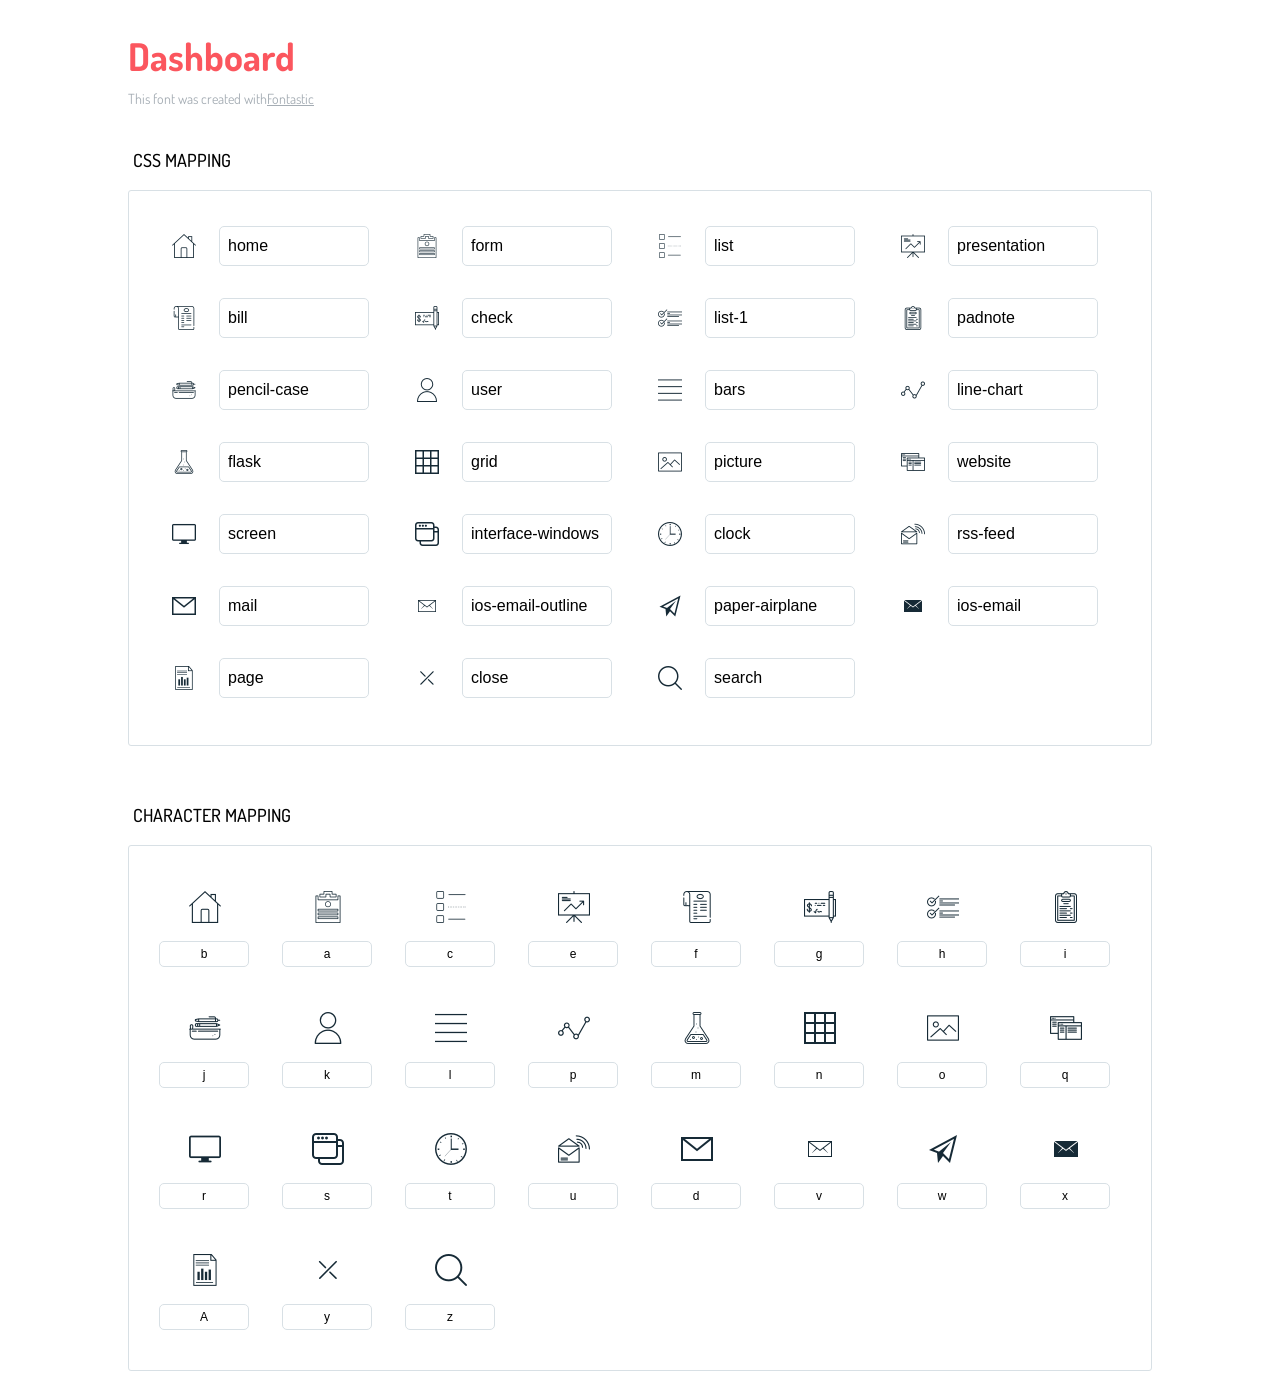
<file: src/assets/icons-reference/icons-reference.html>
<!DOCTYPE html>
<html lang="en">
  <head>
    <meta charset="utf-8">
    <meta http-equiv="X-UA-Compatible" content="IE=edge,chrome=1">
    <meta name="viewport" content="width=device-width,initial-scale=1">
    <title>Font Reference - Dashboard</title>
    <link href="http://fonts.googleapis.com/css?family=Dosis:400,500,700" rel="stylesheet" type="text/css">
    <link rel="stylesheet" href="styles.css">
    <style type="text/css">html,body,div,span,applet,object,iframe,h1,h2,h3,h4,h5,h6,p,blockquote,pre,a,abbr,acronym,address,big,cite,code,del,dfn,em,img,ins,kbd,q,s,samp,small,strike,strong,sub,sup,tt,var,dl,dt,dd,ol,ul,li,fieldset,form,label,legend,table,caption,tbody,tfoot,thead,tr,th,td{margin:0;padding:0;border:0;outline:0;font-weight:inherit;font-style:inherit;font-family:inherit;font-size:100%;vertical-align:baseline}body{line-height:1;color:#000;background:#fff}ol,ul{list-style:none}table{border-collapse:separate;border-spacing:0;vertical-align:middle}caption,th,td{text-align:left;font-weight:normal;vertical-align:middle}a img{border:none}*{-webkit-box-sizing:border-box;-moz-box-sizing:border-box;box-sizing:border-box}body{font-family:'Dosis','Tahoma',sans-serif}.container{margin:15px auto;width:80%}h1{margin:40px 0 20px;font-weight:700;font-size:38px;line-height:32px;color:#fb565e}h2{font-size:18px;padding:0 0 21px 5px;margin:45px 0 0 0;text-transform:uppercase;font-weight:500}.small{font-size:14px;color:#a5adb4;}.small a{color:#a5adb4;}.small a:hover{color:#fb565e}.glyphs.character-mapping{margin:0 0 20px 0;padding:20px 0 20px 30px;color:rgba(0,0,0,0.5);border:1px solid #d8e0e5;-webkit-border-radius:3px;border-radius:3px;}.glyphs.character-mapping li{margin:0 30px 20px 0;display:inline-block;width:90px}.glyphs.character-mapping .icon{margin:10px 0 10px 15px;padding:15px;position:relative;width:55px;height:55px;color:#162a36 !important;overflow:hidden;-webkit-border-radius:3px;border-radius:3px;font-size:32px;}.glyphs.character-mapping .icon svg{fill:#000}.glyphs.character-mapping input{margin:0;padding:5px 0;line-height:12px;font-size:12px;display:block;width:100%;border:1px solid #d8e0e5;-webkit-border-radius:5px;border-radius:5px;text-align:center;outline:0;}.glyphs.character-mapping input:focus{border:1px solid #fbde4a;-webkit-box-shadow:inset 0 0 3px #fbde4a;box-shadow:inset 0 0 3px #fbde4a}.glyphs.character-mapping input:hover{-webkit-box-shadow:inset 0 0 3px #fbde4a;box-shadow:inset 0 0 3px #fbde4a}.glyphs.css-mapping{margin:0 0 60px 0;padding:30px 0 20px 30px;color:rgba(0,0,0,0.5);border:1px solid #d8e0e5;-webkit-border-radius:3px;border-radius:3px;}.glyphs.css-mapping li{margin:0 30px 20px 0;padding:0;display:inline-block;overflow:hidden}.glyphs.css-mapping .icon{margin:0;margin-right:10px;padding:13px;height:50px;width:50px;color:#162a36 !important;overflow:hidden;float:left;font-size:24px}.glyphs.css-mapping input{margin:0;margin-top:5px;padding:8px;line-height:16px;font-size:16px;display:block;width:150px;height:40px;border:1px solid #d8e0e5;-webkit-border-radius:5px;border-radius:5px;background:#fff;outline:0;float:right;}.glyphs.css-mapping input:focus{border:1px solid #fbde4a;-webkit-box-shadow:inset 0 0 3px #fbde4a;box-shadow:inset 0 0 3px #fbde4a}.glyphs.css-mapping input:hover{-webkit-box-shadow:inset 0 0 3px #fbde4a;box-shadow:inset 0 0 3px #fbde4a}</style>
  </head>
  <body>
    <div class="container">
      <h1>Dashboard</h1>
      <p class="small">This font was created with<a href="http://fontastic.me/">Fontastic</a></p>
      <h2>CSS mapping</h2>
      <ul class="glyphs css-mapping">
        <li>
          <div class="icon icon-home"></div>
          <input type="text" readonly="readonly" value="home">
        </li>
        <li>
          <div class="icon icon-form"></div>
          <input type="text" readonly="readonly" value="form">
        </li>
        <li>
          <div class="icon icon-list"></div>
          <input type="text" readonly="readonly" value="list">
        </li>
        <li>
          <div class="icon icon-presentation"></div>
          <input type="text" readonly="readonly" value="presentation">
        </li>
        <li>
          <div class="icon icon-bill"></div>
          <input type="text" readonly="readonly" value="bill">
        </li>
        <li>
          <div class="icon icon-check"></div>
          <input type="text" readonly="readonly" value="check">
        </li>
        <li>
          <div class="icon icon-list-1"></div>
          <input type="text" readonly="readonly" value="list-1">
        </li>
        <li>
          <div class="icon icon-padnote"></div>
          <input type="text" readonly="readonly" value="padnote">
        </li>
        <li>
          <div class="icon icon-pencil-case"></div>
          <input type="text" readonly="readonly" value="pencil-case">
        </li>
        <li>
          <div class="icon icon-user"></div>
          <input type="text" readonly="readonly" value="user">
        </li>
        <li>
          <div class="icon icon-bars"></div>
          <input type="text" readonly="readonly" value="bars">
        </li>
        <li>
          <div class="icon icon-line-chart"></div>
          <input type="text" readonly="readonly" value="line-chart">
        </li>
        <li>
          <div class="icon icon-flask"></div>
          <input type="text" readonly="readonly" value="flask">
        </li>
        <li>
          <div class="icon icon-grid"></div>
          <input type="text" readonly="readonly" value="grid">
        </li>
        <li>
          <div class="icon icon-picture"></div>
          <input type="text" readonly="readonly" value="picture">
        </li>
        <li>
          <div class="icon icon-website"></div>
          <input type="text" readonly="readonly" value="website">
        </li>
        <li>
          <div class="icon icon-screen"></div>
          <input type="text" readonly="readonly" value="screen">
        </li>
        <li>
          <div class="icon icon-interface-windows"></div>
          <input type="text" readonly="readonly" value="interface-windows">
        </li>
        <li>
          <div class="icon icon-clock"></div>
          <input type="text" readonly="readonly" value="clock">
        </li>
        <li>
          <div class="icon icon-rss-feed"></div>
          <input type="text" readonly="readonly" value="rss-feed">
        </li>
        <li>
          <div class="icon icon-mail"></div>
          <input type="text" readonly="readonly" value="mail">
        </li>
        <li>
          <div class="icon icon-ios-email-outline"></div>
          <input type="text" readonly="readonly" value="ios-email-outline">
        </li>
        <li>
          <div class="icon icon-paper-airplane"></div>
          <input type="text" readonly="readonly" value="paper-airplane">
        </li>
        <li>
          <div class="icon icon-ios-email"></div>
          <input type="text" readonly="readonly" value="ios-email">
        </li>
        <li>
          <div class="icon icon-page"></div>
          <input type="text" readonly="readonly" value="page">
        </li>
        <li>
          <div class="icon icon-close"></div>
          <input type="text" readonly="readonly" value="close">
        </li>
        <li>
          <div class="icon icon-search"></div>
          <input type="text" readonly="readonly" value="search">
        </li>
      </ul>
      <h2>Character mapping</h2>
      <ul class="glyphs character-mapping">
        <li>
          <div data-icon="b" class="icon"></div>
          <input type="text" readonly="readonly" value="b">
        </li>
        <li>
          <div data-icon="a" class="icon"></div>
          <input type="text" readonly="readonly" value="a">
        </li>
        <li>
          <div data-icon="c" class="icon"></div>
          <input type="text" readonly="readonly" value="c">
        </li>
        <li>
          <div data-icon="e" class="icon"></div>
          <input type="text" readonly="readonly" value="e">
        </li>
        <li>
          <div data-icon="f" class="icon"></div>
          <input type="text" readonly="readonly" value="f">
        </li>
        <li>
          <div data-icon="g" class="icon"></div>
          <input type="text" readonly="readonly" value="g">
        </li>
        <li>
          <div data-icon="h" class="icon"></div>
          <input type="text" readonly="readonly" value="h">
        </li>
        <li>
          <div data-icon="i" class="icon"></div>
          <input type="text" readonly="readonly" value="i">
        </li>
        <li>
          <div data-icon="j" class="icon"></div>
          <input type="text" readonly="readonly" value="j">
        </li>
        <li>
          <div data-icon="k" class="icon"></div>
          <input type="text" readonly="readonly" value="k">
        </li>
        <li>
          <div data-icon="l" class="icon"></div>
          <input type="text" readonly="readonly" value="l">
        </li>
        <li>
          <div data-icon="p" class="icon"></div>
          <input type="text" readonly="readonly" value="p">
        </li>
        <li>
          <div data-icon="m" class="icon"></div>
          <input type="text" readonly="readonly" value="m">
        </li>
        <li>
          <div data-icon="n" class="icon"></div>
          <input type="text" readonly="readonly" value="n">
        </li>
        <li>
          <div data-icon="o" class="icon"></div>
          <input type="text" readonly="readonly" value="o">
        </li>
        <li>
          <div data-icon="q" class="icon"></div>
          <input type="text" readonly="readonly" value="q">
        </li>
        <li>
          <div data-icon="r" class="icon"></div>
          <input type="text" readonly="readonly" value="r">
        </li>
        <li>
          <div data-icon="s" class="icon"></div>
          <input type="text" readonly="readonly" value="s">
        </li>
        <li>
          <div data-icon="t" class="icon"></div>
          <input type="text" readonly="readonly" value="t">
        </li>
        <li>
          <div data-icon="u" class="icon"></div>
          <input type="text" readonly="readonly" value="u">
        </li>
        <li>
          <div data-icon="d" class="icon"></div>
          <input type="text" readonly="readonly" value="d">
        </li>
        <li>
          <div data-icon="v" class="icon"></div>
          <input type="text" readonly="readonly" value="v">
        </li>
        <li>
          <div data-icon="w" class="icon"></div>
          <input type="text" readonly="readonly" value="w">
        </li>
        <li>
          <div data-icon="x" class="icon"></div>
          <input type="text" readonly="readonly" value="x">
        </li>
        <li>
          <div data-icon="A" class="icon"></div>
          <input type="text" readonly="readonly" value="A">
        </li>
        <li>
          <div data-icon="y" class="icon"></div>
          <input type="text" readonly="readonly" value="y">
        </li>
        <li>
          <div data-icon="z" class="icon"></div>
          <input type="text" readonly="readonly" value="z">
        </li>
      </ul>
    </div>
    <script>(function() {
  var glyphs, i, len, ref;

  ref = document.getElementsByClassName('glyphs');
  for (i = 0, len = ref.length; i < len; i++) {
    glyphs = ref[i];
    glyphs.addEventListener('click', function(event) {
      if (event.target.tagName === 'INPUT') {
        return event.target.select();
      }
    });
  }

}).call(this);

    </script>
  </body>
</html>
</file>
<file: src/assets/icons-reference/styles.css>
@charset "UTF-8";

@font-face {
  font-family: "dashboard";
  src:url("fonts/dashboard.eot");
  src:url("fonts/dashboard.eot?#iefix") format("embedded-opentype"),
    url("fonts/dashboard.woff") format("woff"),
    url("fonts/dashboard.ttf") format("truetype"),
    url("fonts/dashboard.svg#dashboard") format("svg");
  font-weight: normal;
  font-style: normal;

}

[data-icon]:before {
  font-family: "dashboard" !important;
  content: attr(data-icon);
  font-style: normal !important;
  font-weight: normal !important;
  font-variant: normal !important;
  text-transform: none !important;
  speak: none;
  line-height: 1;
  -webkit-font-smoothing: antialiased;
  -moz-osx-font-smoothing: grayscale;
}

[class^="icon-"]:before,
[class*=" icon-"]:before {
  font-family: "dashboard" !important;
  font-style: normal !important;
  font-weight: normal !important;
  font-variant: normal !important;
  text-transform: none !important;
  speak: none;
  line-height: 1;
  -webkit-font-smoothing: antialiased;
  -moz-osx-font-smoothing: grayscale;
}

.icon-home:before {
  content: "\62";
}
.icon-form:before {
  content: "\61";
}
.icon-list:before {
  content: "\63";
}
.icon-presentation:before {
  content: "\65";
}
.icon-bill:before {
  content: "\66";
}
.icon-check:before {
  content: "\67";
}
.icon-list-1:before {
  content: "\68";
}
.icon-padnote:before {
  content: "\69";
}
.icon-pencil-case:before {
  content: "\6a";
}
.icon-user:before {
  content: "\6b";
}
.icon-bars:before {
  content: "\6c";
}
.icon-line-chart:before {
  content: "\70";
}
.icon-flask:before {
  content: "\6d";
}
.icon-grid:before {
  content: "\6e";
}
.icon-picture:before {
  content: "\6f";
}
.icon-website:before {
  content: "\71";
}
.icon-screen:before {
  content: "\72";
}
.icon-interface-windows:before {
  content: "\73";
}
.icon-clock:before {
  content: "\74";
}
.icon-rss-feed:before {
  content: "\75";
}
.icon-mail:before {
  content: "\64";
}
.icon-ios-email-outline:before {
  content: "\76";
}
.icon-paper-airplane:before {
  content: "\77";
}
.icon-ios-email:before {
  content: "\78";
}
.icon-page:before {
  content: "\41";
}
.icon-close:before {
  content: "\79";
}
.icon-search:before {
  content: "\7a";
}
</file>
